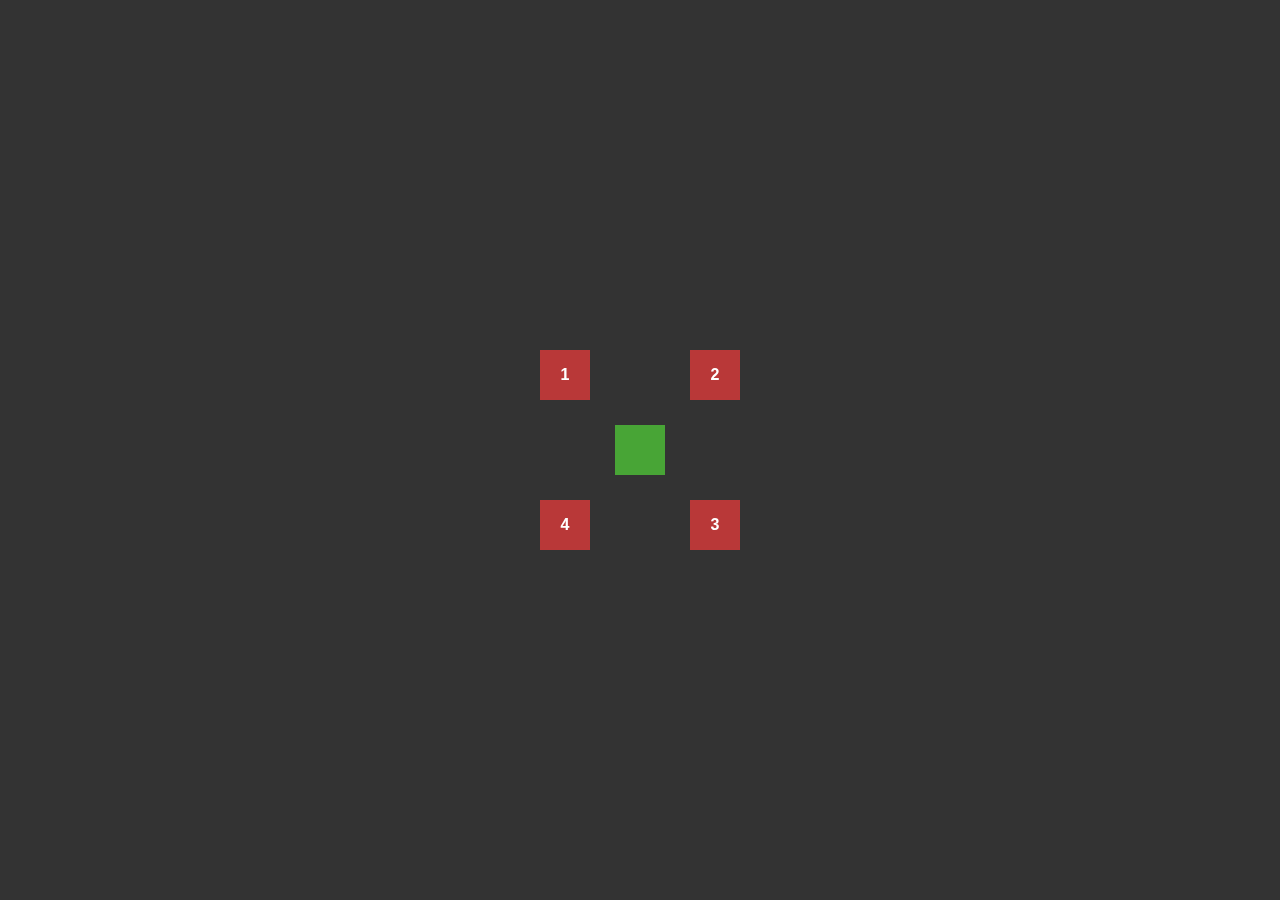
<file: demos/draggable-boxes/index.html>
<!DOCTYPE html>
<html>
<head>
  <meta charset="utf-8" />
  <title>overlap.js demo</title>
  <meta name="viewport" content="width=device-width, initial-scale=1.0" />
  <link rel="stylesheet" type="text/css" media="all" href="css/main.css" />
</head>
<body>
  <div id="container">
    <div id="target-1" class="target draggable">1</div>
    <div id="target-2" class="target draggable">2</div>
    <div id="target-3" class="target draggable">3</div>
    <div id="target-4" class="target draggable">4</div>
    <div id="player" class="draggable"></div>
  </div>
  <script type='text/javascript' src='js/jquery.min.js'></script>
  <script type='text/javascript' src='js/hammer.min.js'></script>
  <script type='text/javascript' src='../../overlap.js'></script>
  <script type='text/javascript' src='js/main.js'></script>
</body>
</html>
</file>
<file: demos/draggable-boxes/css/main.css>
/* Base reset
==================================================== */

html, body, div, span, applet, object, iframe,
h1, h2, h3, h4, h5, h6, p, blockquote, pre,
a, abbr, acronym, address, big, cite, code,
del, dfn, em, img, ins, kbd, q, s, samp,
small, strike, strong, sub, sup, tt, var,
b, u, i, center,
dl, dt, dd, ol, ul, li,
fieldset, form, label, legend,
table, caption, tbody, tfoot, thead, tr, th, td,
article, aside, canvas, details, embed, 
figure, figcaption, footer, header, hgroup, 
menu, nav, output, ruby, section, summary,
time, mark, audio, video {
  margin: 0;
  padding: 0;
  border: 0;
  font-size: 100%;
  font: inherit;
  vertical-align: baseline;
}

/* Styles
==================================================== */

html,
body {
  width: 100%;
  height: 100%;
  overflow: hidden;
  background: #333;
  font-family: "Helvetica Neue", Helvetica, Arial, sans-serif;
}
#container {
  position: fixed;
  width: 200px;
  height: 200px;
  left: 50%;
  top: 50%;
  margin: -100px 0 0 -100px;
}
.draggable {
  position: absolute;
  left: 0;
  top: 0;
  width: 50px;
  height: 50px;
  line-height: 50px;
  text-align: center;
  color: #fff;
  font-weight: bold;
  cursor: move;
}
.target {
  background-color: #B93838;
}
.target.hit {
  background-color: #3895B9;
}
#player {
  background-color: #48A536;
  left: 75px;
  top: 75px;
}
#target-1 {
  left: 0;
  top: 0;
}
#target-2 {
  left: 150px;
  top: 0px;
}
#target-3 {
  left: 150px;
  top: 150px;
}
#target-4 {
  left: 0px;
  top: 150px;
}
</file>
